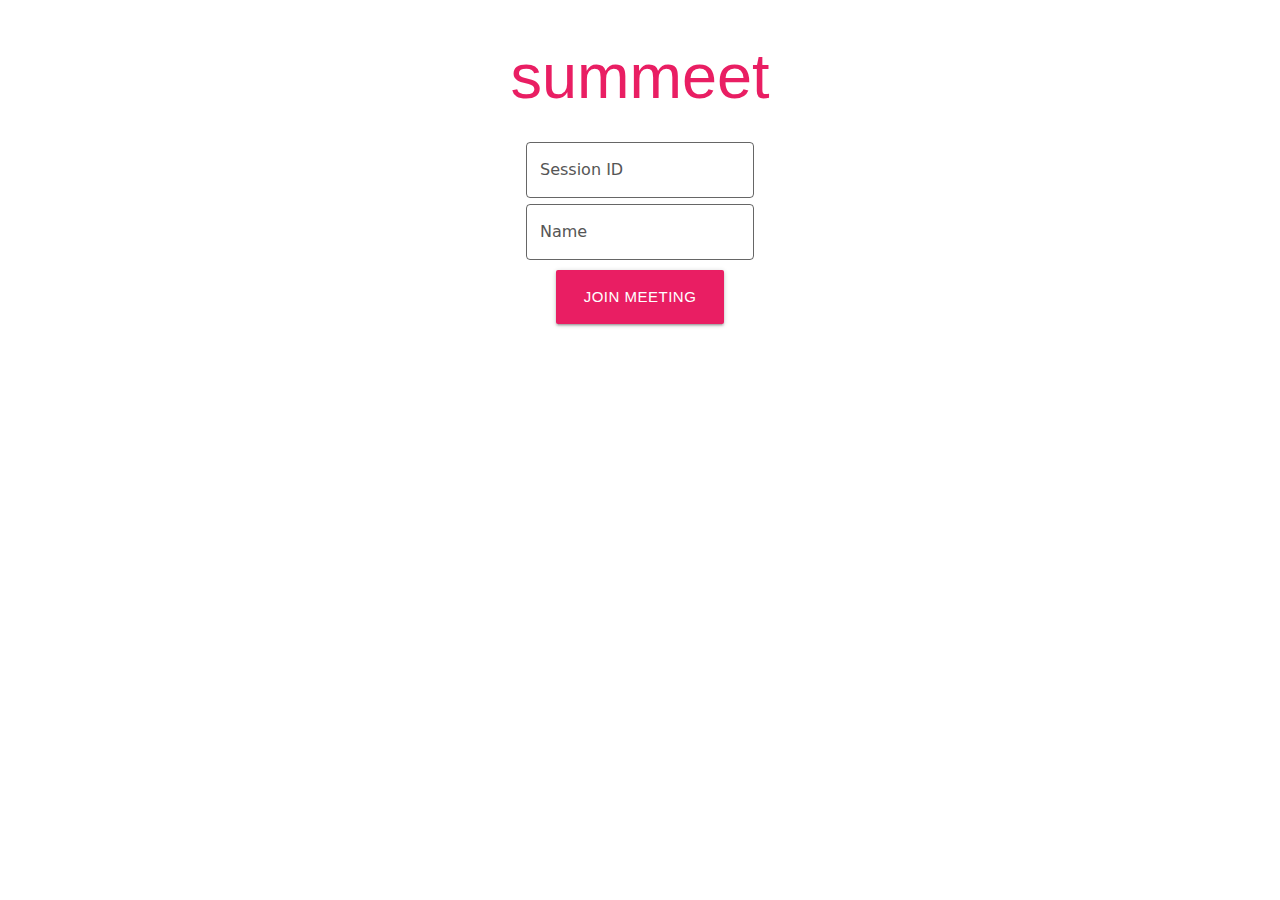
<file: src/assets/html/index.html>
<html>

<head>
	<title>summeet</title>
	<meta charset="utf-8" />
	<meta name="viewport" content="width=device-width, initial-scale=1, user-scalable=no" />
	<!-- Compiled and minified CSS -->
	<link rel="stylesheet" href="https://cdnjs.cloudflare.com/ajax/libs/materialize/1.0.0/css/materialize.min.css">
	<!-- Compiled and minified JavaScript -->
	<script src="https://cdnjs.cloudflare.com/ajax/libs/materialize/1.0.0/js/materialize.min.js"></script>
	<link rel="icon" href="favicon-32x32.png" />

	<style>
		.pure-material-textfield-outlined {
			--pure-material-safari-helper1: rgb(var(--pure-material-primary-rgb, 33, 150, 243));
			position: relative;
			display: inline-block;
			padding-top: 6px;
			font-family: var(--pure-material-font, "Roboto", "Segoe UI", BlinkMacSystemFont, system-ui, -apple-system);
			font-size: 16px;
			line-height: 1.5;
			overflow: hidden;
		}

		/* Input, Textarea */
		.pure-material-textfield-outlined>input,
		.pure-material-textfield-outlined>textarea {
			box-sizing: border-box;
			margin: 0;
			border: solid 1px;
			/* Safari */
			border-color: rgba(var(--pure-material-onsurface-rgb, 0, 0, 0), 0.6);
			border-top-color: transparent;
			border-radius: 4px;
			padding: 15px 13px 15px;
			width: 100%;
			height: inherit;
			color: rgba(var(--pure-material-onsurface-rgb, 0, 0, 0), 0.87);
			background-color: transparent;
			box-shadow: none;
			/* Firefox */
			font-family: inherit;
			font-size: inherit;
			line-height: inherit;
			caret-color: rgb(var(--pure-material-primary-rgb, 33, 150, 243));
			transition: border 0.2s, box-shadow 0.2s;
		}

		/* Span */
		.pure-material-textfield-outlined>input+span,
		.pure-material-textfield-outlined>textarea+span {
			position: absolute;
			top: 0;
			left: 0;
			display: flex;
			border-color: rgba(var(--pure-material-onsurface-rgb, 0, 0, 0), 0.6);
			width: 100%;
			max-height: 100%;
			color: rgba(var(--pure-material-onsurface-rgb, 0, 0, 0), 0.6);
			font-size: 75%;
			line-height: 15px;
			cursor: text;
			transition: color 0.2s, font-size 0.2s, line-height 0.2s;
		}

		/* Corners */
		.pure-material-textfield-outlined>input+span::before,
		.pure-material-textfield-outlined>input+span::after,
		.pure-material-textfield-outlined>textarea+span::before,
		.pure-material-textfield-outlined>textarea+span::after {
			content: "";
			display: block;
			box-sizing: border-box;
			margin-top: 6px;
			border-top: solid 1px;
			border-top-color: rgba(var(--pure-material-onsurface-rgb, 0, 0, 0), 0.6);
			min-width: 10px;
			height: 8px;
			pointer-events: none;
			box-shadow: inset 0 1px transparent;
			transition: border-color 0.2s, box-shadow 0.2s;
		}

		.pure-material-textfield-outlined>input+span::before,
		.pure-material-textfield-outlined>textarea+span::before {
			margin-right: 4px;
			border-left: solid 1px transparent;
			border-radius: 4px 0;
		}

		.pure-material-textfield-outlined>input+span::after,
		.pure-material-textfield-outlined>textarea+span::after {
			flex-grow: 1;
			margin-left: 4px;
			border-right: solid 1px transparent;
			border-radius: 0 4px;
		}

		/* Hover */
		.pure-material-textfield-outlined:hover>input,
		.pure-material-textfield-outlined:hover>textarea {
			border-color: rgba(var(--pure-material-onsurface-rgb, 0, 0, 0), 0.87);
			border-top-color: transparent;
		}

		.pure-material-textfield-outlined:hover>input+span::before,
		.pure-material-textfield-outlined:hover>textarea+span::before,
		.pure-material-textfield-outlined:hover>input+span::after,
		.pure-material-textfield-outlined:hover>textarea+span::after {
			border-top-color: rgba(var(--pure-material-onsurface-rgb, 0, 0, 0), 0.87);
		}

		.pure-material-textfield-outlined:hover>input:not(:focus):placeholder-shown,
		.pure-material-textfield-outlined:hover>textarea:not(:focus):placeholder-shown {
			border-color: rgba(var(--pure-material-onsurface-rgb, 0, 0, 0), 0.87);
		}

		/* Placeholder-shown */
		.pure-material-textfield-outlined>input:not(:focus):placeholder-shown,
		.pure-material-textfield-outlined>textarea:not(:focus):placeholder-shown {
			border-top-color: rgba(var(--pure-material-onsurface-rgb, 0, 0, 0), 0.6);
		}

		.pure-material-textfield-outlined>input:not(:focus):placeholder-shown+span,
		.pure-material-textfield-outlined>textarea:not(:focus):placeholder-shown+span {
			font-size: inherit;
			line-height: 68px;
		}

		.pure-material-textfield-outlined>input:not(:focus):placeholder-shown+span::before,
		.pure-material-textfield-outlined>textarea:not(:focus):placeholder-shown+span::before,
		.pure-material-textfield-outlined>input:not(:focus):placeholder-shown+span::after,
		.pure-material-textfield-outlined>textarea:not(:focus):placeholder-shown+span::after {
			border-top-color: transparent;
		}

		/* Focus */
		.pure-material-textfield-outlined>input:focus,
		.pure-material-textfield-outlined>textarea:focus {
			border-color: rgb(var(--pure-material-primary-rgb, 33, 150, 243));
			border-top-color: transparent;
			box-shadow: inset 1px 0 var(--pure-material-safari-helper1), inset -1px 0 var(--pure-material-safari-helper1), inset 0 -1px var(--pure-material-safari-helper1);
			outline: none;
		}

		.pure-material-textfield-outlined>input:focus+span,
		.pure-material-textfield-outlined>textarea:focus+span {
			color: rgb(var(--pure-material-primary-rgb, 33, 150, 243));
		}

		.pure-material-textfield-outlined>input:focus+span::before,
		.pure-material-textfield-outlined>input:focus+span::after,
		.pure-material-textfield-outlined>textarea:focus+span::before,
		.pure-material-textfield-outlined>textarea:focus+span::after {
			border-top-color: var(--pure-material-safari-helper1) !important;
			box-shadow: inset 0 1px var(--pure-material-safari-helper1);
		}

		/* Disabled */
		.pure-material-textfield-outlined>input:disabled,
		.pure-material-textfield-outlined>input:disabled+span,
		.pure-material-textfield-outlined>textarea:disabled,
		.pure-material-textfield-outlined>textarea:disabled+span {
			border-color: rgba(var(--pure-material-onsurface-rgb, 0, 0, 0), 0.38) !important;
			border-top-color: transparent !important;
			color: rgba(var(--pure-material-onsurface-rgb, 0, 0, 0), 0.38);
			pointer-events: none;
		}

		.pure-material-textfield-outlined>input:disabled+span::before,
		.pure-material-textfield-outlined>input:disabled+span::after,
		.pure-material-textfield-outlined>textarea:disabled+span::before,
		.pure-material-textfield-outlined>textarea:disabled+span::after {
			border-top-color: rgba(var(--pure-material-onsurface-rgb, 0, 0, 0), 0.38) !important;
		}

		.pure-material-textfield-outlined>input:disabled:placeholder-shown,
		.pure-material-textfield-outlined>input:disabled:placeholder-shown+span,
		.pure-material-textfield-outlined>textarea:disabled:placeholder-shown,
		.pure-material-textfield-outlined>textarea:disabled:placeholder-shown+span {
			border-top-color: rgba(var(--pure-material-onsurface-rgb, 0, 0, 0), 0.38) !important;
		}

		.pure-material-textfield-outlined>input:disabled:placeholder-shown+span::before,
		.pure-material-textfield-outlined>input:disabled:placeholder-shown+span::after,
		.pure-material-textfield-outlined>textarea:disabled:placeholder-shown+span::before,
		.pure-material-textfield-outlined>textarea:disabled:placeholder-shown+span::after {
			border-top-color: transparent !important;
		}

		/* Faster transition in Safari for less noticable fractional font-size issue */
		@media not all and (min-resolution:.001dpcm) {
			@supports (-webkit-appearance:none) {

				.pure-material-textfield-outlined>input,
				.pure-material-textfield-outlined>input+span,
				.pure-material-textfield-outlined>textarea,
				.pure-material-textfield-outlined>textarea+span,
				.pure-material-textfield-outlined>input+span::before,
				.pure-material-textfield-outlined>input+span::after,
				.pure-material-textfield-outlined>textarea+span::before,
				.pure-material-textfield-outlined>textarea+span::after {
					transition-duration: 0.1s;
				}
			}
		}

		h1 {
			color: #e91e63;
		}

		.pink {
			background-color: #e91e63;
		}

	</style>
</head>

<body>
	<div class="container center">
		<h1>summeet</h1>
		<div class="col s6">
			<label class="pure-material-textfield-outlined">
				<input placeholder="Session ID">
				<span>Session ID</span>
			</label>
		</div>
		<div class="col s6">
			<label class="pure-material-textfield-outlined">
				<input placeholder="Name" id="username">
				<span>Name</span>
			</label>
		</div>
		<button class="waves-effect waves-light btn-large pink 10px" href="session" id="join" onclick="storeInfo()" style="margin-top: 10px">Join Meeting</button>
		<script>
			var input = document.getElementById("username");
			input.addEventListener("keyup", function(event) {

				// 13
				if (event.key === "Enter") {
					event.preventDefault();
					document.getElementById("join").click();
				}
			});
		</script>
	</div>

</body>

<script>
	function storeInfo() {
		var date = new Date()
		var txtbox = document.getElementById("username");
		var value = txtbox.value;
		document.cookie = "name=" + value;
		console.log(document.cookie);
		window.location.replace("/session")
	}

</script>

</html>
</file>
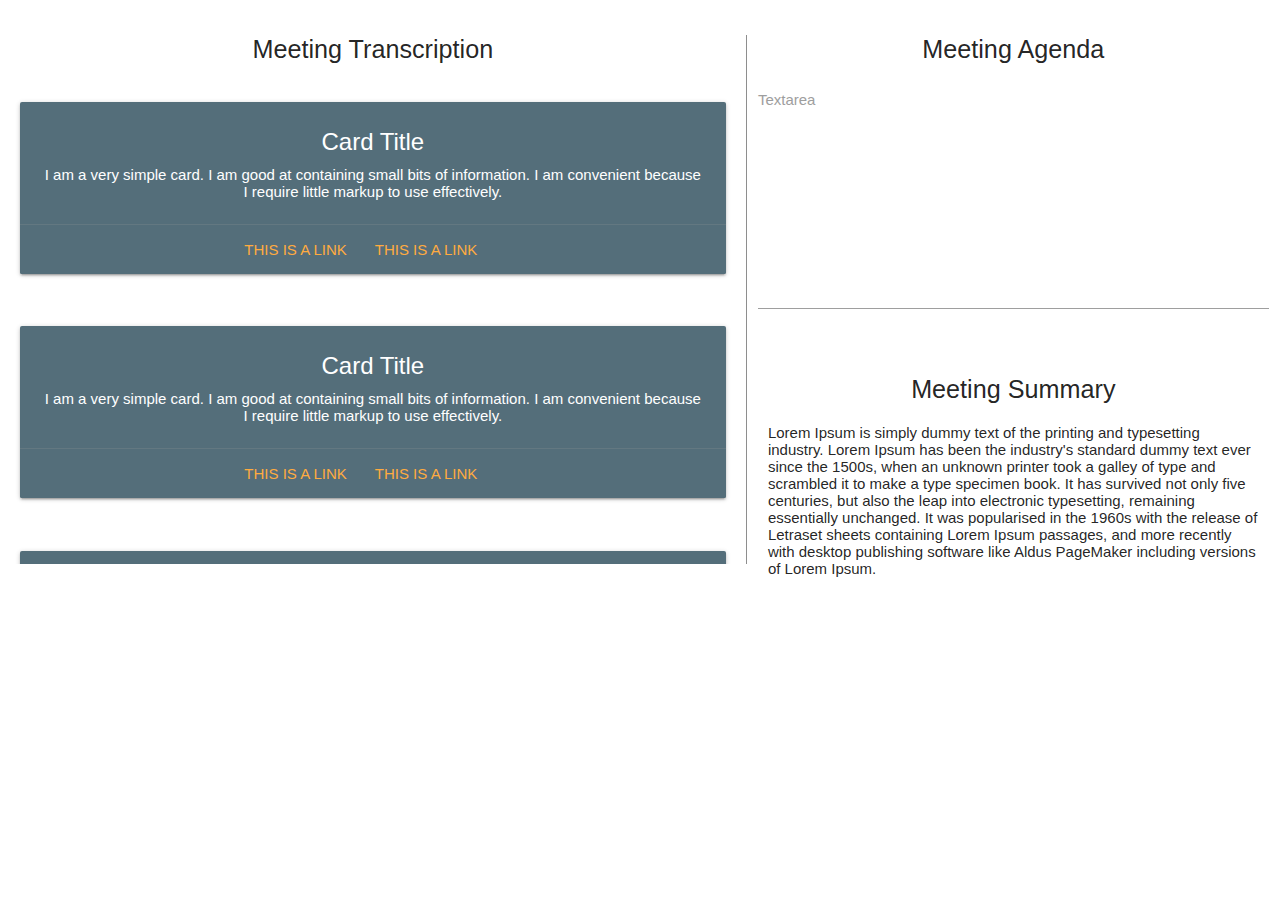
<file: src/assets/html/meetings.html>
<!DOCTYPE html>
<html lang="en"> <!--Presentation at 3:40-->

    <head>
        
        
        <link rel="stylesheet", type="text/css", href="style.css">
        <link rel="stylesheet" href="https://cdnjs.cloudflare.com/ajax/libs/materialize/1.0.0/css/materialize.min.css">
        <link rel="stylesheet" href="https://cdnjs.cloudflare.com/ajax/libs/animate.css/3.7.2/animate.min.css">
        
        <script src="https://cdnjs.cloudflare.com/ajax/libs/materialize/1.0.0/js/materialize.min.js"></script>
        
        <link href="https://fonts.googleapis.com/icon?family=Material+Icons" rel="stylesheet">

        <meta name="viewport" content="width=device-width, initial-scale=1.0"/>
        
    </head>
    
    
    <script>
       
    </script>
    <body>
        <section id="rolling-transcription">
           <div class="row">
                <div class="col s5 push-s7 "><span class="flow-text">Meeting Agenda</span>
                    <div class="row">
                        <form class="col s12">
                          <div class="row">
                            <div class="input-field col s12">
                              <textarea id="textarea1" class="custom-textarea materialize-textarea"></textarea>
                              <label for="textarea1">Textarea</label>
                            </div>
                          </div>
                        </form>
                      </div>
                   
               <span class="center-align flow-text">Meeting Summary</span>
                    <p class="text-summary">Lorem Ipsum is simply dummy text of the printing and typesetting industry. Lorem Ipsum has been the industry's standard dummy text ever since the 1500s, when an unknown printer took a galley of type and scrambled it to make a type specimen book. It has survived not only five centuries, but also the leap into electronic typesetting, remaining essentially unchanged. It was popularised in the 1960s with the release of Letraset sheets containing Lorem Ipsum passages, and more recently with desktop publishing software like Aldus PageMaker including versions of Lorem Ipsum.</p>
                    </div>
                <div class="col s7 pull-s5 rolling-trans"><span class="center-align flow-text title-cus">Meeting Transcription</span>
                  <div class="meeting-cards">

                   <div class="row custom-card">
                      <div class="card blue-grey darken-1">
                        <div class="card-content white-text">
                          <span class="card-title">Card Title</span>
                          <p>I am a very simple card. I am good at containing small bits of information.
                          I am convenient because I require little markup to use effectively.</p>
                        </div>
                        <div class="card-action">
                          <a href="#">This is a link</a>
                          <a href="#">This is a link</a>
                        </div>
                    </div>
                   </div>
                   <div class="row custom-card">
                      <div class="card blue-grey darken-1">
                        <div class="card-content white-text">
                          <span class="card-title">Card Title</span>
                          <p>I am a very simple card. I am good at containing small bits of information.
                          I am convenient because I require little markup to use effectively.</p>
                        </div>
                        <div class="card-action">
                          <a href="#">This is a link</a>
                          <a href="#">This is a link</a>
                        </div>
                    </div>
                  </div>
                      <div class="row custom-card">
                      <div class="card blue-grey darken-1">
                        <div class="card-content white-text">
                          <span class="card-title">Card Title</span>
                          <p>I am a very simple card. I am good at containing small bits of information.
                          I am convenient because I require little markup to use effectively.</p>
                        </div>
                        <div class="card-action">
                          <a href="#">This is a link</a>
                          <a href="#">This is a link</a>
                        </div>
                    </div>
                  </div>
                      <div class="row custom-card">
                      <div class="card blue-grey darken-1">
                        <div class="card-content white-text">
                          <span class="card-title">Card Title</span>
                          <p>I am a very simple card. I am good at containing small bits of information.
                          I am convenient because I require little markup to use effectively.</p>
                        </div>
                        <div class="card-action">
                          <a href="#">This is a link</a>
                          <a href="#">This is a link</a>
                        </div>
                    </div>
                  </div>
                </div>
               </div>
            </div> 
            
        </section>
        
    </body>
    
    <script type="text/javascript">
        function httpGet(theUrl) {
            var xmlHttp = new XMLHttpRequest();
            xmlHttp.open( "GET", theUrl, false ); // false for synchronous request
            xmlHttp.send( null );
            return xmlHttp.responseText;
        }
        
        
        
        
    </script>
</html>
</file>
<file: src/assets/html/style.css>
* {
    margin: 0;
    padding: 0;
    -webkit-box-sizing: border-box;
    box-sizing: border-box;
    line-height: normal;
    text-align: center;
}

section {
    padding: 35px 0;
}

.rolling-trans {
    border-right: 1px solid #8e8e8e;
}


.meeting-agenda {
    height: 200px;
    background-color: #c9c8c8;
    width: 550px;
    display: block;
    margin: 30px auto;
    border-radius: 15px;
    border-color: #c9c8c8;
}

.text-summary {
    text-align: left;
    margin-top: 20px;
    margin-right: 10px;
    margin-left: 10px;
}

.custom-card {
    margin-top: 30px;
    padding: 0 20px;
    overflow: auto;
}

.custom-textarea {
    height: 230px !important;
}

.meeting-cards {
    height: 500px;
    overflow-y: auto;
}

.title-cus {
    margin-bottom: 20px;
}


/*INDEX.HTML STYLE*/

.pure-material-textfield-outlined {
            --pure-material-safari-helper1: rgb(var(--pure-material-primary-rgb, 33, 150, 243));
            position: relative;
            display: inline-block;
            padding-top: 6px;
            font-family: var(--pure-material-font, "Roboto", "Segoe UI", BlinkMacSystemFont, system-ui, -apple-system);
            font-size: 16px;
            line-height: 1.5;
            overflow: hidden;
        }
        /* Input, Textarea */
        .pure-material-textfield-outlined>input,
        .pure-material-textfield-outlined>textarea {
            box-sizing: border-box;
            margin: 0;
            border: solid 1px;
            /* Safari */
            border-color: rgba(var(--pure-material-onsurface-rgb, 0, 0, 0), 0.6);
            border-top-color: transparent;
            border-radius: 4px;
            padding: 15px 13px 15px;
            width: 100%;
            height: inherit;
            color: rgba(var(--pure-material-onsurface-rgb, 0, 0, 0), 0.87);
            background-color: transparent;
            box-shadow: none;
            /* Firefox */
            font-family: inherit;
            font-size: inherit;
            line-height: inherit;
            caret-color: rgb(var(--pure-material-primary-rgb, 33, 150, 243));
            transition: border 0.2s, box-shadow 0.2s;
        }
        /* Span */
        .pure-material-textfield-outlined>input+span,
        .pure-material-textfield-outlined>textarea+span {
            position: absolute;
            top: 0;
            left: 0;
            display: flex;
            border-color: rgba(var(--pure-material-onsurface-rgb, 0, 0, 0), 0.6);
            width: 100%;
            max-height: 100%;
            color: rgba(var(--pure-material-onsurface-rgb, 0, 0, 0), 0.6);
            font-size: 75%;
            line-height: 15px;
            cursor: text;
            transition: color 0.2s, font-size 0.2s, line-height 0.2s;
        }
        /* Corners */
        .pure-material-textfield-outlined>input+span::before,
        .pure-material-textfield-outlined>input+span::after,
        .pure-material-textfield-outlined>textarea+span::before,
        .pure-material-textfield-outlined>textarea+span::after {
            content: "";
            display: block;
            box-sizing: border-box;
            margin-top: 6px;
            border-top: solid 1px;
            border-top-color: rgba(var(--pure-material-onsurface-rgb, 0, 0, 0), 0.6);
            min-width: 10px;
            height: 8px;
            pointer-events: none;
            box-shadow: inset 0 1px transparent;
            transition: border-color 0.2s, box-shadow 0.2s;
        }
        .pure-material-textfield-outlined>input+span::before,
        .pure-material-textfield-outlined>textarea+span::before {
            margin-right: 4px;
            border-left: solid 1px transparent;
            border-radius: 4px 0;
        }
        .pure-material-textfield-outlined>input+span::after,
        .pure-material-textfield-outlined>textarea+span::after {
            flex-grow: 1;
            margin-left: 4px;
            border-right: solid 1px transparent;
            border-radius: 0 4px;
        }
        /* Hover */
        .pure-material-textfield-outlined:hover>input,
        .pure-material-textfield-outlined:hover>textarea {
            border-color: rgba(var(--pure-material-onsurface-rgb, 0, 0, 0), 0.87);
            border-top-color: transparent;
        }
        .pure-material-textfield-outlined:hover>input+span::before,
        .pure-material-textfield-outlined:hover>textarea+span::before,
        .pure-material-textfield-outlined:hover>input+span::after,
        .pure-material-textfield-outlined:hover>textarea+span::after {
            border-top-color: rgba(var(--pure-material-onsurface-rgb, 0, 0, 0), 0.87);
        }
        .pure-material-textfield-outlined:hover>input:not(:focus):placeholder-shown,
        .pure-material-textfield-outlined:hover>textarea:not(:focus):placeholder-shown {
            border-color: rgba(var(--pure-material-onsurface-rgb, 0, 0, 0), 0.87);
        }
        /* Placeholder-shown */
        .pure-material-textfield-outlined>input:not(:focus):placeholder-shown,
        .pure-material-textfield-outlined>textarea:not(:focus):placeholder-shown {
            border-top-color: rgba(var(--pure-material-onsurface-rgb, 0, 0, 0), 0.6);
        }
        .pure-material-textfield-outlined>input:not(:focus):placeholder-shown+span,
        .pure-material-textfield-outlined>textarea:not(:focus):placeholder-shown+span {
            font-size: inherit;
            line-height: 68px;
        }
        .pure-material-textfield-outlined>input:not(:focus):placeholder-shown+span::before,
        .pure-material-textfield-outlined>textarea:not(:focus):placeholder-shown+span::before,
        .pure-material-textfield-outlined>input:not(:focus):placeholder-shown+span::after,
        .pure-material-textfield-outlined>textarea:not(:focus):placeholder-shown+span::after {
            border-top-color: transparent;
        }
        /* Focus */
        .pure-material-textfield-outlined>input:focus,
        .pure-material-textfield-outlined>textarea:focus {
            border-color: rgb(var(--pure-material-primary-rgb, 33, 150, 243));
            border-top-color: transparent;
            box-shadow: inset 1px 0 var(--pure-material-safari-helper1), inset -1px 0 var(--pure-material-safari-helper1), inset 0 -1px var(--pure-material-safari-helper1);
            outline: none;
        }
        .pure-material-textfield-outlined>input:focus+span,
        .pure-material-textfield-outlined>textarea:focus+span {
            color: rgb(var(--pure-material-primary-rgb, 33, 150, 243));
        }
        .pure-material-textfield-outlined>input:focus+span::before,
        .pure-material-textfield-outlined>input:focus+span::after,
        .pure-material-textfield-outlined>textarea:focus+span::before,
        .pure-material-textfield-outlined>textarea:focus+span::after {
            border-top-color: var(--pure-material-safari-helper1) !important;
            box-shadow: inset 0 1px var(--pure-material-safari-helper1);
        }
        /* Disabled */
        .pure-material-textfield-outlined>input:disabled,
        .pure-material-textfield-outlined>input:disabled+span,
        .pure-material-textfield-outlined>textarea:disabled,
        .pure-material-textfield-outlined>textarea:disabled+span {
            border-color: rgba(var(--pure-material-onsurface-rgb, 0, 0, 0), 0.38) !important;
            border-top-color: transparent !important;
            color: rgba(var(--pure-material-onsurface-rgb, 0, 0, 0), 0.38);
            pointer-events: none;
        }
        .pure-material-textfield-outlined>input:disabled+span::before,
        .pure-material-textfield-outlined>input:disabled+span::after,
        .pure-material-textfield-outlined>textarea:disabled+span::before,
        .pure-material-textfield-outlined>textarea:disabled+span::after {
            border-top-color: rgba(var(--pure-material-onsurface-rgb, 0, 0, 0), 0.38) !important;
        }
        .pure-material-textfield-outlined>input:disabled:placeholder-shown,
        .pure-material-textfield-outlined>input:disabled:placeholder-shown+span,
        .pure-material-textfield-outlined>textarea:disabled:placeholder-shown,
        .pure-material-textfield-outlined>textarea:disabled:placeholder-shown+span {
            border-top-color: rgba(var(--pure-material-onsurface-rgb, 0, 0, 0), 0.38) !important;
        }
        .pure-material-textfield-outlined>input:disabled:placeholder-shown+span::before,
        .pure-material-textfield-outlined>input:disabled:placeholder-shown+span::after,
        .pure-material-textfield-outlined>textarea:disabled:placeholder-shown+span::before,
        .pure-material-textfield-outlined>textarea:disabled:placeholder-shown+span::after {
            border-top-color: transparent !important;
        }
        /* Faster transition in Safari for less noticable fractional font-size issue */
        @media not all and (min-resolution:.001dpcm) {
            @supports (-webkit-appearance:none) {
                .pure-material-textfield-outlined>input,
                .pure-material-textfield-outlined>input+span,
                .pure-material-textfield-outlined>textarea,
                .pure-material-textfield-outlined>textarea+span,
                .pure-material-textfield-outlined>input+span::before,
                .pure-material-textfield-outlined>input+span::after,
                .pure-material-textfield-outlined>textarea+span::before,
                .pure-material-textfield-outlined>textarea+span::after {
                    transition-duration: 0.1s;
                }
            }
        }
        h1 {
            color: #e91e63;
        }
        .pink {
            background-color: #e91e63;
        }
</file>
